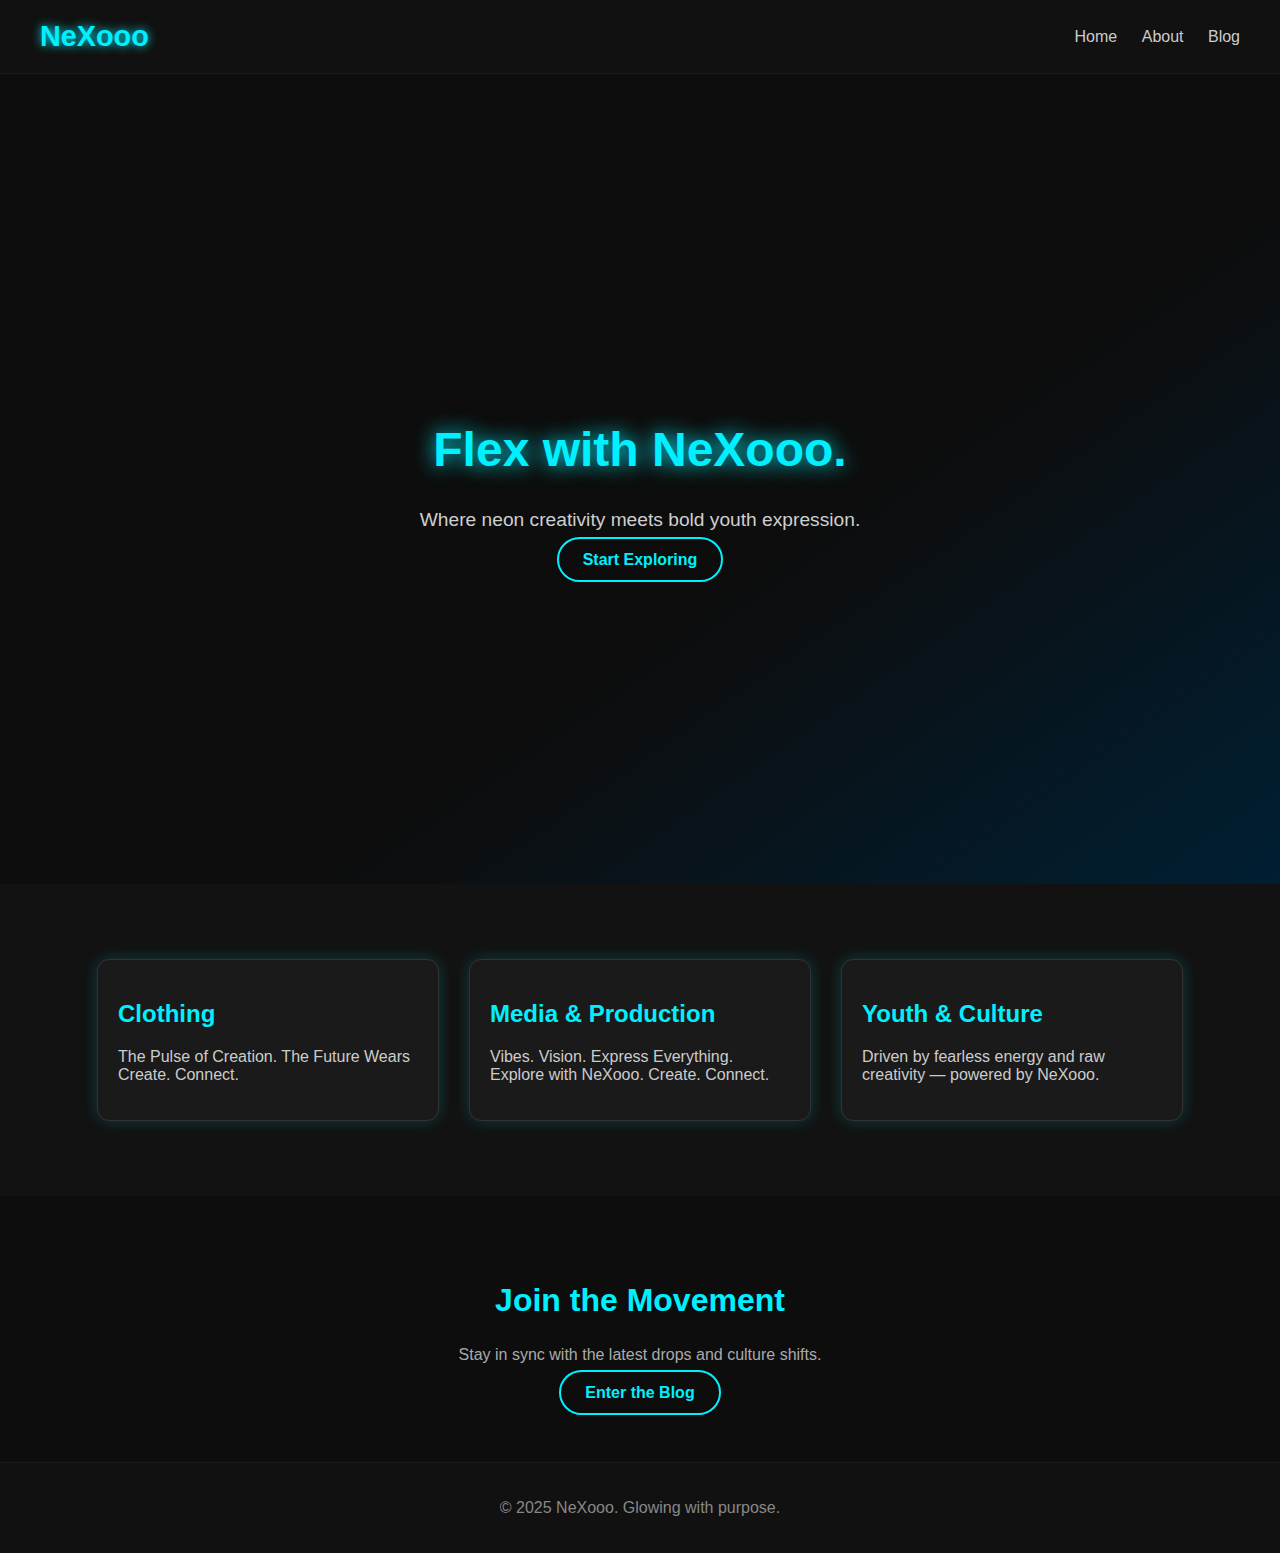
<file: index.html>
<!DOCTYPE html>
<html lang="en">
<head>
  <meta charset="UTF-8" />
  <meta name="viewport" content="width=device-width, initial-scale=1.0"/>
  <title>NeXooo - Flex with NeXooo.</title>
  <link rel="stylesheet" href="style.css" />
</head>
<body>
  <header>
    <div class="logo">NeXooo</div>
    <nav>
      <a href="index.html">Home</a>
      <a href="about.html">About</a>
      <a href="blog.html">Blog</a>
    </nav>
  </header>

  <main>
    <section class="hero">
      <div class="hero-text">
        <h1>Flex with NeXooo.</h1>
        <p>Where neon creativity meets bold youth expression.</p>
        <a class="btn" href="about.html">Start Exploring</a>
      </div>
    </section>

    <section class="features">
      <div class="feature-card">
        <h2>Clothing</h2>
        <p>The Pulse of Creation. The Future Wears Create. Connect.</p>
      </div>
      <div class="feature-card">
        <h2>Media & Production</h2>
        <p>Vibes. Vision. Express Everything. Explore with NeXooo. Create. Connect.</p>
      </div>
      <div class="feature-card">
        <h2>Youth & Culture</h2>
        <p>Driven by fearless energy and raw creativity — powered by NeXooo.</p>
      </div>
    </section>

    <section class="cta">
      <h2>Join the Movement</h2>
      <p>Stay in sync with the latest drops and culture shifts.</p>
      <a class="btn" href="blog.html">Enter the Blog</a>
    </section>
  </main>

  <footer>
    <p>© 2025 NeXooo. Glowing with purpose.</p>
  </footer>
</body>
</html>
</file>
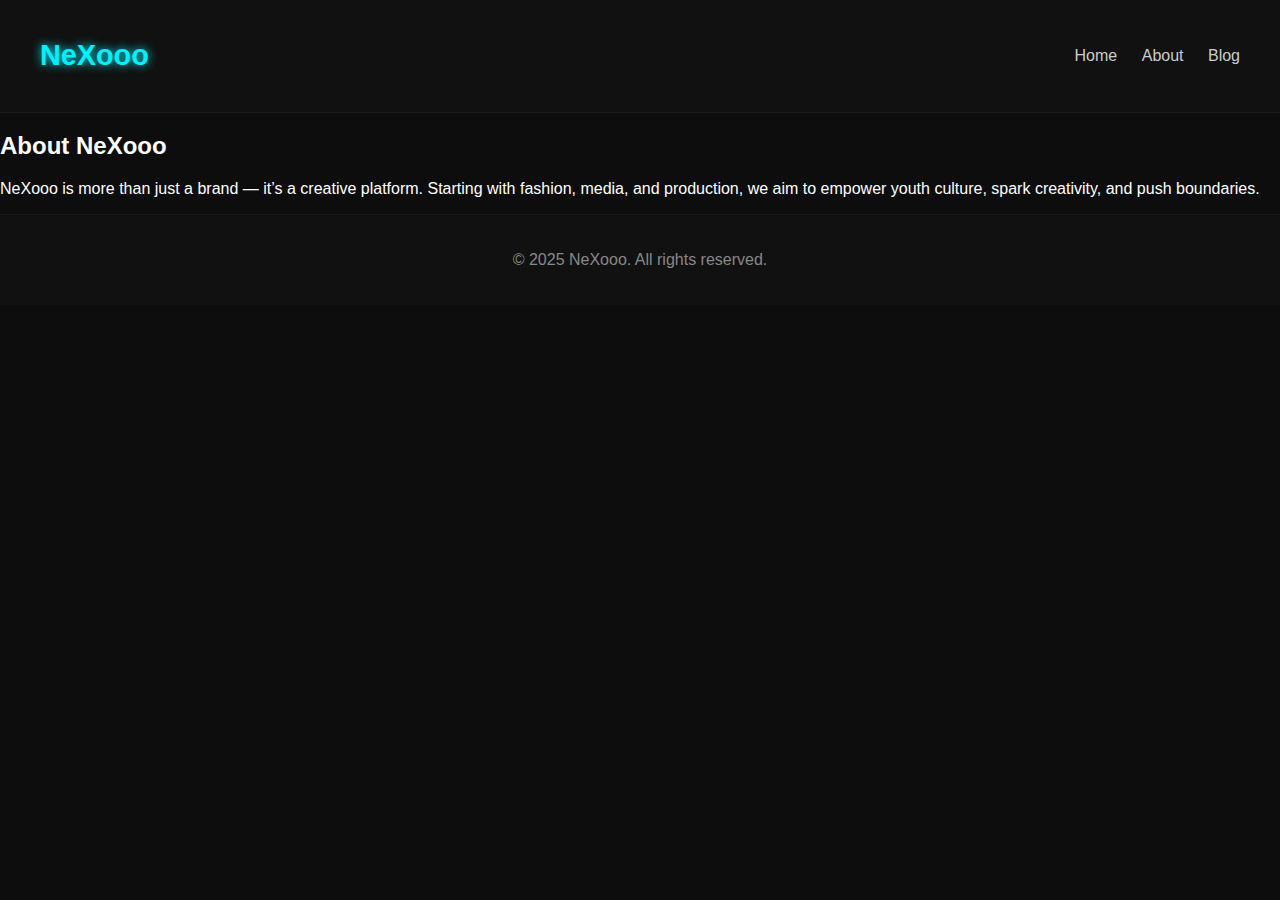
<file: about.html>
<!DOCTYPE html>
<html lang="en">
<head>
  <meta charset="UTF-8" />
  <meta name="viewport" content="width=device-width, initial-scale=1.0"/>
  <title>About - NeXooo</title>
  <link rel="stylesheet" href="style.css" />
</head>
<body>
  <header>
    <h1 class="logo">NeXooo</h1>
    <nav>
      <a href="index.html">Home</a>
      <a href="about.html">About</a>
      <a href="blog.html">Blog</a>
    </nav>
  </header>
  <main>
    <h2>About NeXooo</h2>
    <p>NeXooo is more than just a brand — it’s a creative platform. Starting with fashion, media, and production, we aim to empower youth culture, spark creativity, and push boundaries.</p>
  </main>
  <footer>
    <p>© 2025 NeXooo. All rights reserved.</p>
  </footer>
</body>
</html>
</file>
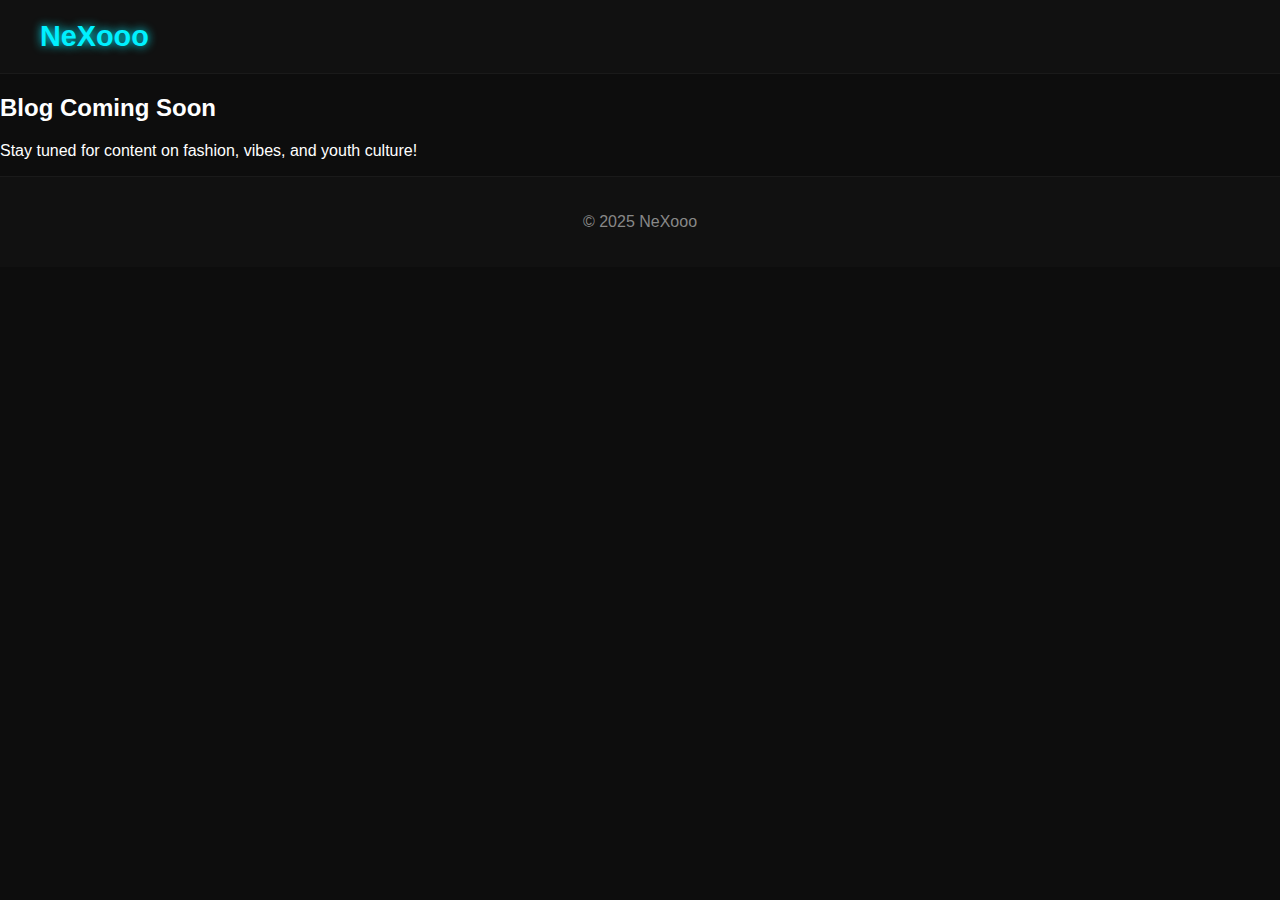
<file: blog.html>
<!DOCTYPE html><html><head><meta charset='UTF-8'><title>Blog - NeXooo</title><link rel='stylesheet' href='style.css'></head><body><header><div class='logo'>NeXooo</div></header><main><h2>Blog Coming Soon</h2><p>Stay tuned for content on fashion, vibes, and youth culture!</p></main><footer><p>© 2025 NeXooo</p></footer></body></html>
</file>
<file: style.css>
body {
  margin: 0;
  font-family: 'Segoe UI', sans-serif;
  background-color: #0d0d0d;
  color: #ffffff;
  scroll-behavior: smooth;
}
header {
  display: flex;
  justify-content: space-between;
  align-items: center;
  padding: 20px 40px;
  background-color: #111;
  border-bottom: 1px solid #1a1a1a;
}
.logo {
  font-size: 1.8rem;
  color: #00f0ff;
  font-weight: bold;
  text-shadow: 0 0 10px #00f0ff;
}
nav a {
  margin-left: 20px;
  text-decoration: none;
  color: #ccc;
  transition: color 0.3s;
}
nav a:hover {
  color: #00f0ff;
}
.hero {
  height: 90vh;
  display: flex;
  justify-content: center;
  align-items: center;
  background: linear-gradient(145deg, #0d0d0d 60%, #001f33 100%);
  text-align: center;
  animation: fadeIn 1.5s ease-out;
}
.hero-text h1 {
  font-size: 3rem;
  color: #00f0ff;
  text-shadow: 0 0 20px #00f0ff;
}
.hero-text p {
  font-size: 1.2rem;
  color: #cfcfcf;
  margin: 20px 0;
}
.btn {
  background-color: transparent;
  border: 2px solid #00f0ff;
  color: #00f0ff;
  padding: 12px 24px;
  border-radius: 30px;
  text-decoration: none;
  font-weight: bold;
  transition: background-color 0.3s, color 0.3s;
}
.btn:hover {
  background-color: #00f0ff;
  color: #000;
}
.features {
  display: flex;
  flex-wrap: wrap;
  justify-content: center;
  padding: 60px 20px;
  background-color: #121212;
}
.feature-card {
  background-color: #1a1a1a;
  border: 1px solid #333;
  border-radius: 12px;
  margin: 15px;
  padding: 20px;
  width: 300px;
  box-shadow: 0 0 15px #00f0ff33;
  transition: transform 0.3s;
}
.feature-card:hover {
  transform: scale(1.05);
}
.feature-card h2 {
  color: #00f0ff;
}
.feature-card p {
  color: #ccc;
}
.cta {
  text-align: center;
  padding: 60px 20px;
  background-color: #0d0d0d;
}
.cta h2 {
  font-size: 2rem;
  color: #00f0ff;
}
.cta p {
  color: #aaa;
  margin: 20px 0;
}
footer {
  text-align: center;
  padding: 20px;
  background-color: #111;
  border-top: 1px solid #1a1a1a;
  color: #888;
}
@keyframes fadeIn {
  from { opacity: 0; transform: translateY(20px); }
  to { opacity: 1; transform: translateY(0); }
}
</file>
